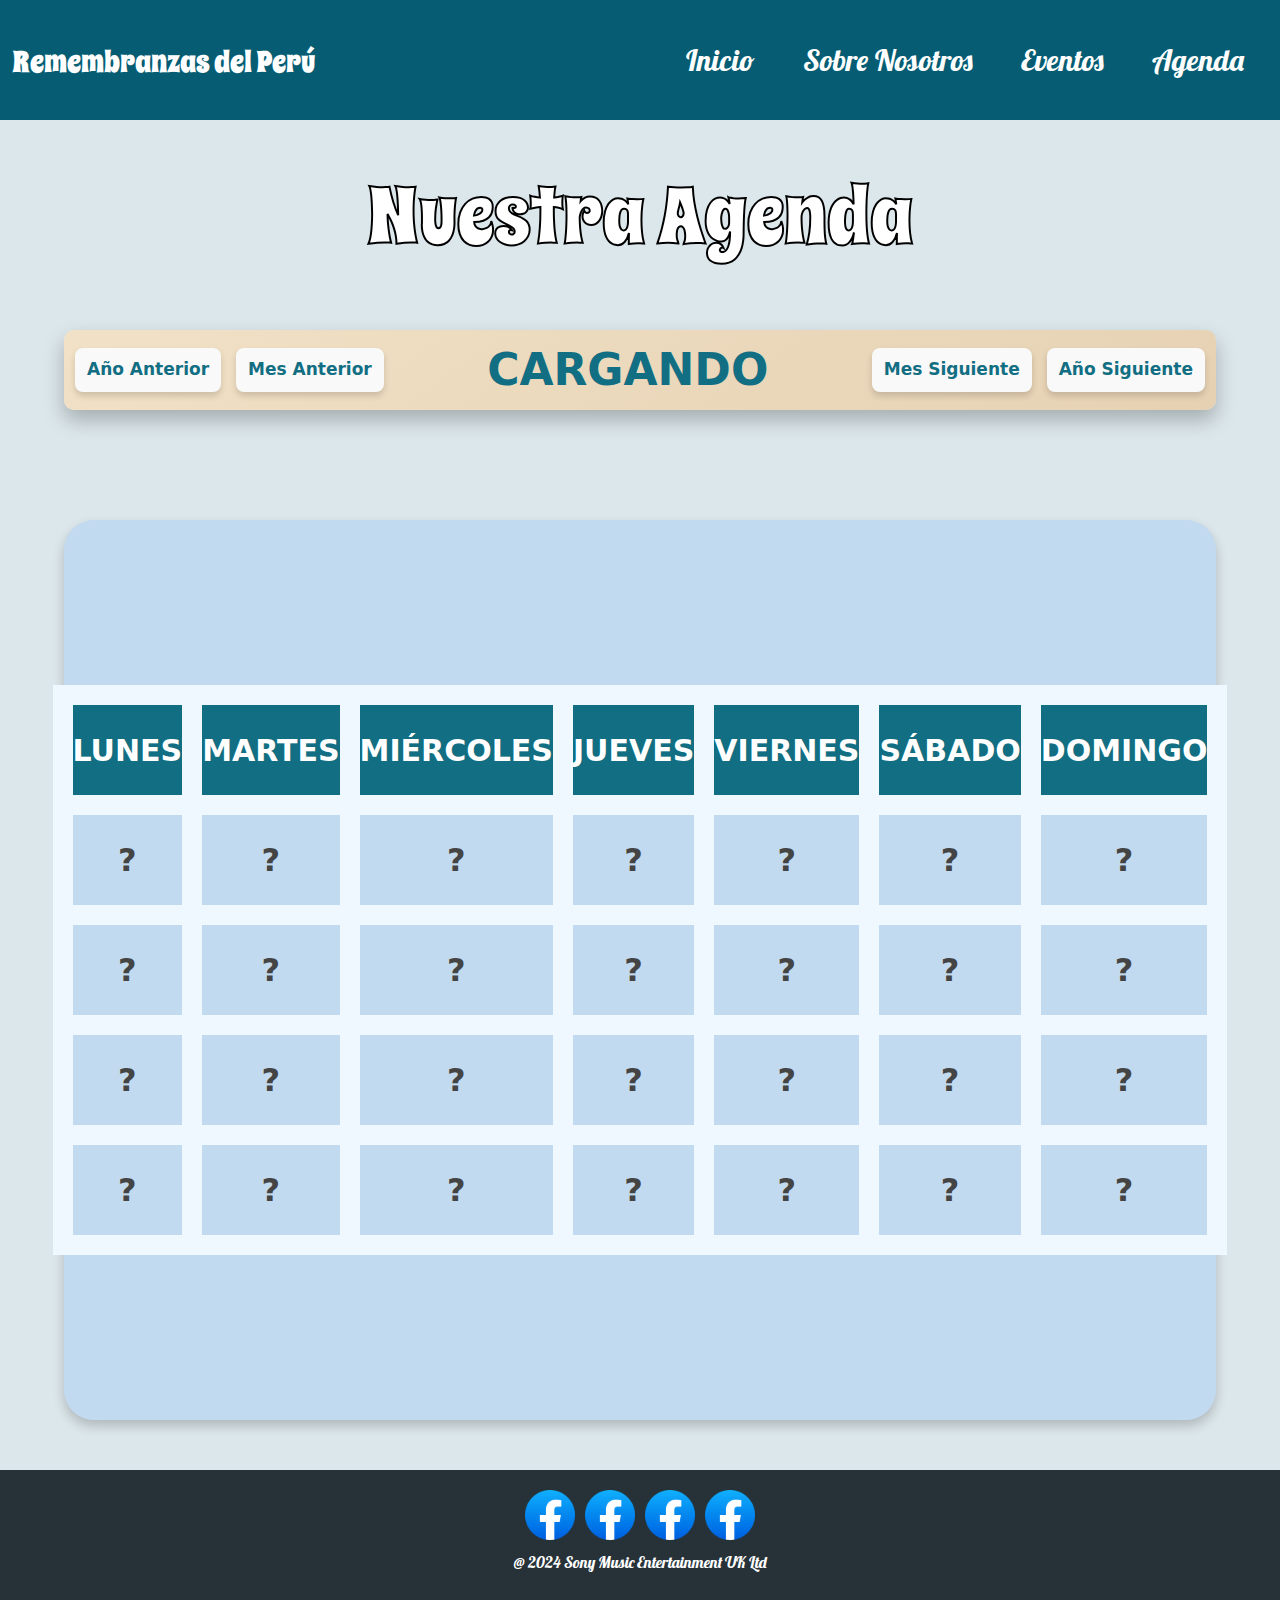
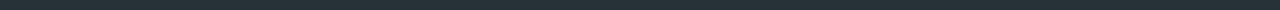
<file: VISTA/agenda.html>
<!DOCTYPE html>
<html lang="en">
<head>
<meta charset="UTF-8">
    <meta name="viewport" content="width=device-width, initial-scale=1.0">
    <link rel="stylesheet" href="CSS/cabeza.css">
    <link rel="stylesheet" href="CSS/agenda.css">
    <link rel="stylesheet" href="CSS/pie.css">
    <link href="https://cdn.jsdelivr.net/npm/bootstrap@5.3.3/dist/css/bootstrap.min.css" rel="stylesheet" integrity="sha384-QWTKZyjpPEjISv5WaRU9OFeRpok6YctnYmDr5pNlyT2bRjXh0JMhjY6hW+ALEwIH" crossorigin="anonymous">
    <script src="https://cdn.jsdelivr.net/npm/bootstrap@5.3.3/dist/js/bootstrap.bundle.min.js" integrity="sha384-YvpcrYf0tY3lHB60NNkmXc5s9fDVZLESaAA55NDzOxhy9GkcIdslK1eN7N6jIeHz" crossorigin="anonymous"></script>
    <link rel="stylesheet" href="https://unpkg.com/swiper/swiper-bundle.min.css">
    <script src="https://unpkg.com/swiper/swiper-bundle.min.js"></script>
    <script src="JS/agenda.js"></script>
    <title>Agenda</title>
</head>
<body>
    
<nav class=cabeza>
        <section class="subcabeza1">
            <section class="cuadro1cabeza1">
                    <nav class="navbar navbar-expand-lg navbar-light bg-cyen">
                    <div class="container-fluid">
                        <!-- Logo -->
                        <a class="txtcuadro1cabeza1" href="../index.html">
                            <p>Remembranzas del Perú</p>
                        </a>

                        <!-- Botón de menú para dispositivos pequeños -->
                        <button class="navbar-toggler" type="button" data-bs-toggle="collapse" data-bs-target="#navbarNav" aria-controls="navbarNav" aria-expanded="false" aria-label="Toggle navigation">
                            <span class="navbar-toggler-icon"></span>
                        </button>

                        <!-- Menú de navegación -->
                        <div class="navbar-collapse collapse" id="navbarNav">
                            <ul class="navbar-nav ms-auto">
                                <li class="nav-item">
                                    <a class="nav-link" href="../index.html">Inicio</a>
                                </li>
                                <li class="nav-item">
                                    <a class="nav-link" href="nosotros.html">Sobre Nosotros</a>
                                </li>
                                <li class="nav-item">
                                    <a class="nav-link" href="eventos.html">Eventos</a>
                                </li>
                                <li class="nav-item">
                                    <a class="nav-link" href="agenda.html">Agenda</a>
                                </li>
                            </ul>
                        </div>
                    </div>
                    </nav>    
            </section>
        </section>
    </nav>


    <main class="cuerpo">
        <section class="sub1cuerpo1">
            <section class="sub1cuadro1cuerpo1"><p>Nuestra Agenda</p></section>
        </section>

        <section class="sub2cuerpo1">
            <section class="sub2cuadro1cuerpo1">
                <div class="contenidosub2cuadro1cuerpo1">
                    <div class="calendar-header">
                        <!-- Botones a la izquierda -->
                        <div class="navigation-left">
                            <button class="nav-btn" onclick="changeYear(-1)">Año Anterior</button>
                            <button class="nav-btn" onclick="changeMonth(-1)">Mes Anterior</button>
                        </div>
                
                        <!-- Fecha centrada -->
                        <div class="month-year">
                            <span id="month-year-span" class="loading">Cargando<span class="dots"></span></span>
                        </div>
                        
                
                        <!-- Botones a la derecha -->
                        <div class="navigation-right">
                            <button class="nav-btn" onclick="changeMonth(1)">Mes Siguiente</button>
                            <button class="nav-btn" onclick="changeYear(1)">Año Siguiente</button>
                        </div>
                    </div>
                </div>
                
            </section>
        </section>

        <section class="sub3cuerpo1">
            <section class="sub3cuadro1cuerpo1">
                <div class="contenidosub3cuadro1cuerpo1">
                    <table class="calendar-table">
                        <!-- Fila de los días de la semana -->
                        <thead>
                            <tr>
                                <th>LUNES</th>
                                <th>MARTES</th>
                                <th>MIÉRCOLES</th>
                                <th>JUEVES</th>
                                <th>VIERNES</th>
                                <th>SÁBADO</th>
                                <th>DOMINGO</th>
                            </tr>
                        </thead>
                        <tbody>
                            <tr>
                                <td class="question">?</td>
                                <td class="question">?</td>
                                <td class="question">?</td>
                                <td class="question">?</td>
                                <td class="question">?</td>
                                <td class="question">?</td>
                                <td class="question">?</td>
                            </tr>
                            <tr>
                                <td class="question">?</td>
                                <td class="question">?</td>
                                <td class="question">?</td>
                                <td class="question">?</td>
                                <td class="question">?</td>
                                <td class="question">?</td>
                                <td class="question">?</td>
                            </tr>
                            <tr>
                                <td class="question">?</td>
                                <td class="question">?</td>
                                <td class="question">?</td>
                                <td class="question">?</td>
                                <td class="question">?</td>
                                <td class="question">?</td>
                                <td class="question">?</td>
                            </tr>
                            <tr>
                                <td class="question">?</td>
                                <td class="question">?</td>
                                <td class="question">?</td>
                                <td class="question">?</td>
                                <td class="question">?</td>
                                <td class="question">?</td>
                                <td class="question">?</td>
                            </tr>
                            
                        </tbody>
                    </table>
                </div>
                
            </section>
        </section>
    </main>



    <footer class="pie">
        <section class="cuadro1pie1">
            <section class="sub1pie1">
            <div class="ajustarpie1">
                <div class="imagenes">
                    <a href="https://www.facebook.com/share/15YQV3yw9r/" target="_blank"><img src="IMG/PIE/img1.jpg" alt=""></a>
                    <a href="https://www.facebook.com/share/15YQV3yw9r/" target="_blank"><img src="IMG/PIE/img1.jpg" alt=""></a>
                    <a href="https://www.facebook.com/share/15YQV3yw9r/" target="_blank"><img src="IMG/PIE/img1.jpg" alt=""></a>
                    <a href="https://www.facebook.com/share/15YQV3yw9r/" target="_blank"><img src="IMG/PIE/img1.jpg" alt=""></a>
                </div>
                <p>@ 2024 Sony Music Entertainment UK Ltd</p>
            </div>
            </section>
        </section>
    </footer>

</body>
</html>
</file>
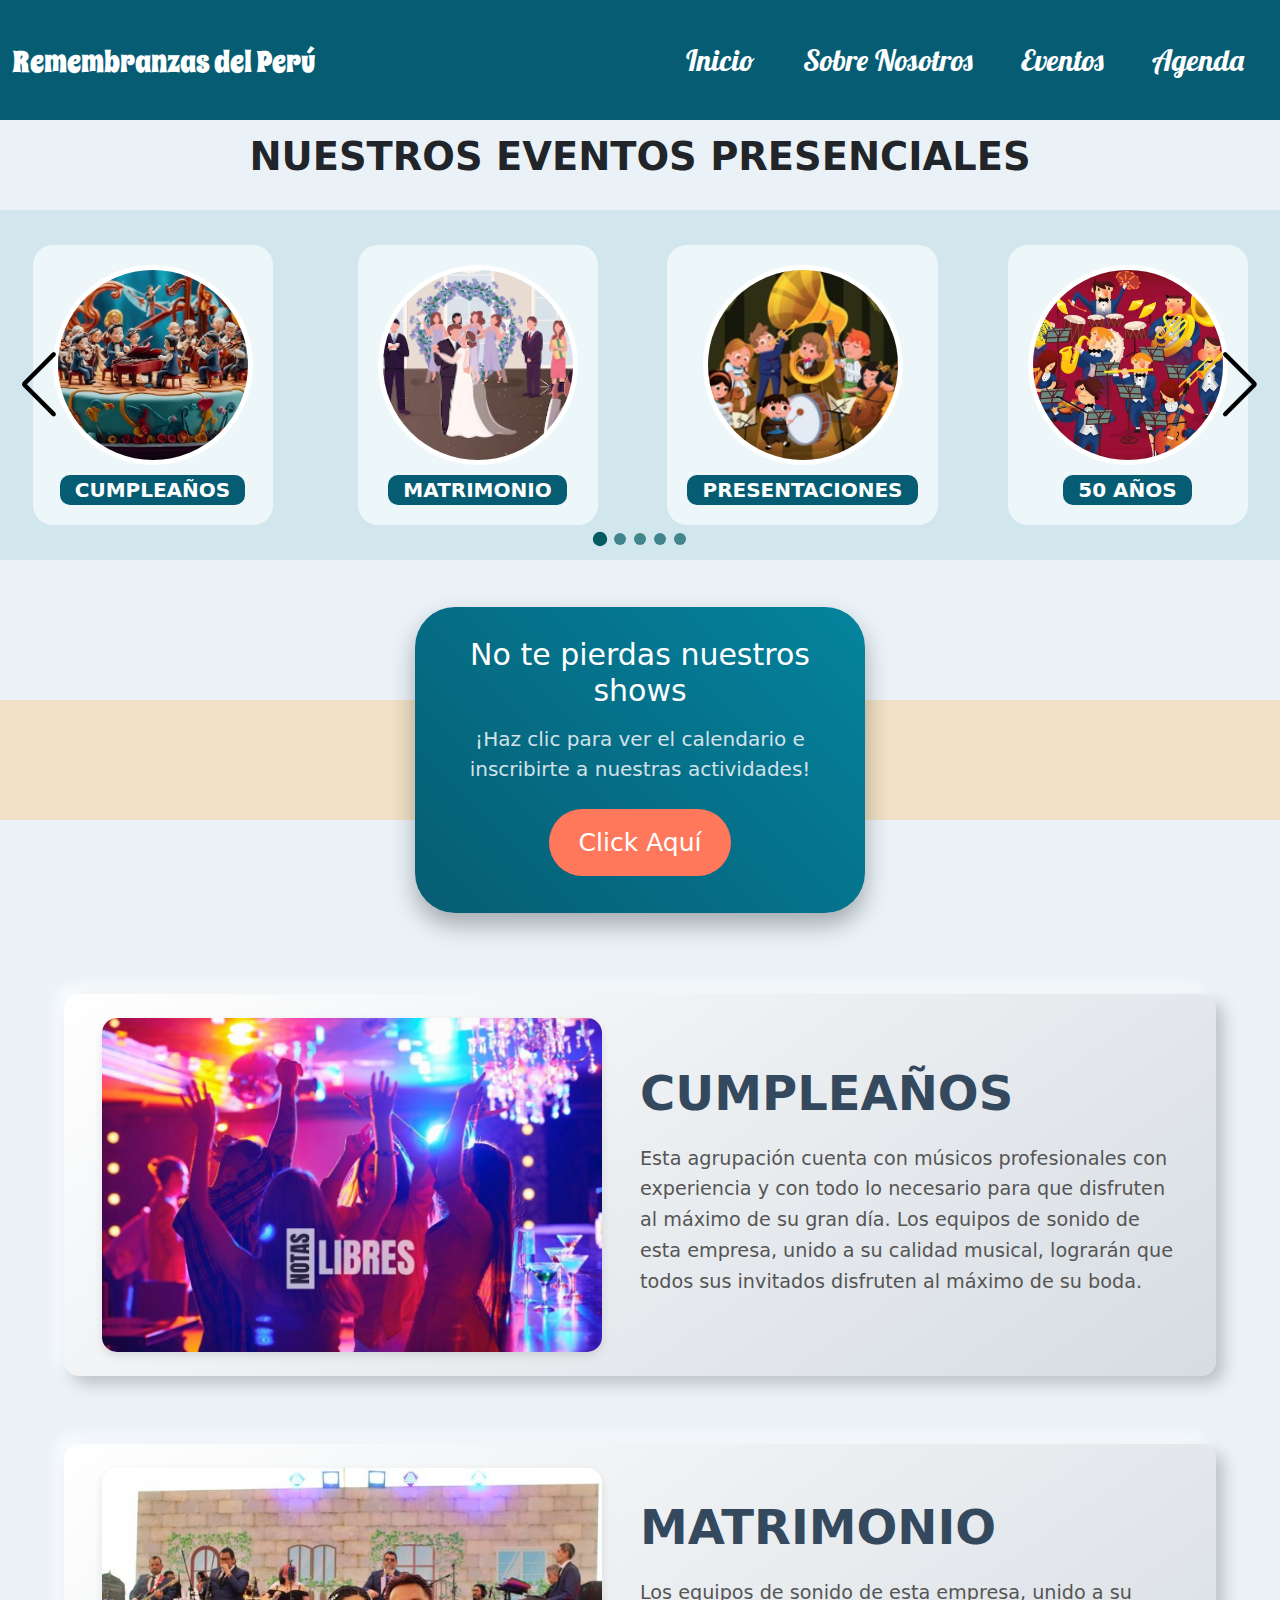
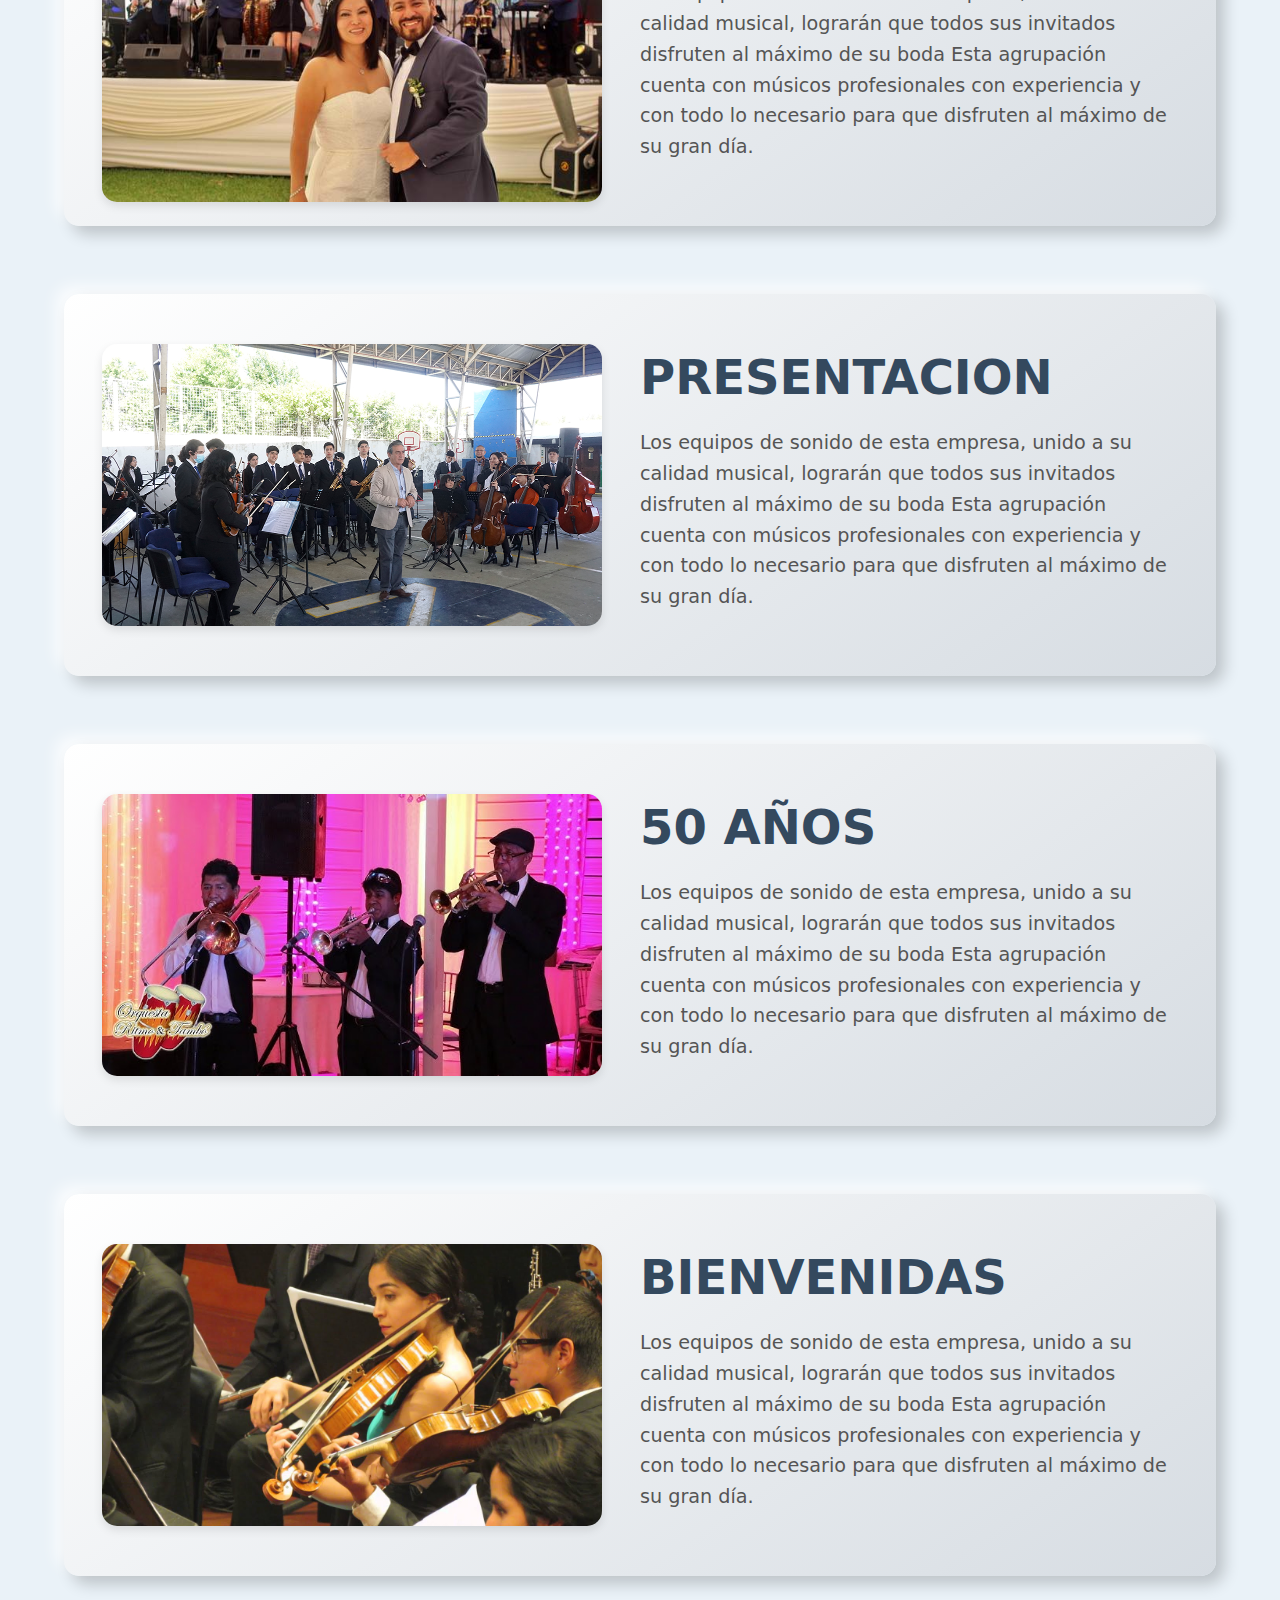
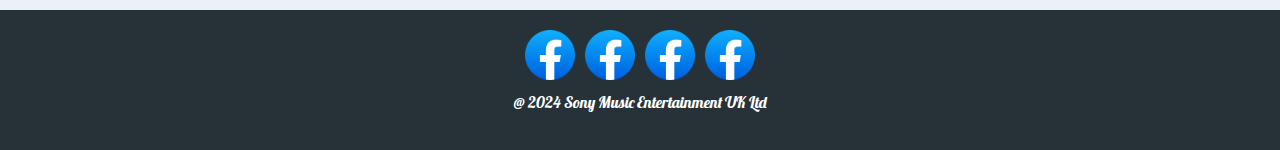
<file: VISTA/eventos.html>
<!DOCTYPE html>
<html lang="en">
<head>
    <meta charset="UTF-8">
    <meta name="viewport" content="width=device-width, initial-scale=1.0">
    <link rel="stylesheet" href="CSS/cabeza.css">
    <link rel="stylesheet" href="CSS/evento.css">
    <link rel="stylesheet" href="CSS/pie.css">
    <link href="https://cdn.jsdelivr.net/npm/bootstrap@5.3.3/dist/css/bootstrap.min.css" rel="stylesheet" integrity="sha384-QWTKZyjpPEjISv5WaRU9OFeRpok6YctnYmDr5pNlyT2bRjXh0JMhjY6hW+ALEwIH" crossorigin="anonymous">
    <script src="https://cdn.jsdelivr.net/npm/bootstrap@5.3.3/dist/js/bootstrap.bundle.min.js" integrity="sha384-YvpcrYf0tY3lHB60NNkmXc5s9fDVZLESaAA55NDzOxhy9GkcIdslK1eN7N6jIeHz" crossorigin="anonymous"></script>
    <link rel="stylesheet" href="https://unpkg.com/swiper/swiper-bundle.min.css">
    <script src="https://unpkg.com/swiper/swiper-bundle.min.js"></script>
    <script src="JS/evento.js"></script>

    <title>Eventos</title>
</head>
<body>
    
    <nav class=cabeza>
        <section class="subcabeza1">
            <section class="cuadro1cabeza1">

                    <nav class="navbar navbar-expand-lg navbar-light bg-cyen">
                    <div class="container-fluid">
                        <!-- Logo -->
                        <a class="txtcuadro1cabeza1" href="../index.html">
                            <p>Remembranzas del Perú</p>
                        </a>

                        <!-- Botón de menú para dispositivos pequeños -->
                        <button class="navbar-toggler" type="button" data-bs-toggle="collapse" data-bs-target="#navbarNav" aria-controls="navbarNav" aria-expanded="false" aria-label="Toggle navigation">
                            <span class="navbar-toggler-icon"></span>
                        </button>

                        <!-- Menú de navegación -->
                        <div class="navbar-collapse collapse" id="navbarNav">
                            <ul class="navbar-nav ms-auto">
                            <li class="nav-item">
                                    <a class="nav-link" href="../index.html">Inicio</a>
                                </li>
                                <li class="nav-item">
                                    <a class="nav-link" href="nosotros.html">Sobre Nosotros</a>
                                </li>
                                <li class="nav-item">
                                    <a class="nav-link" href="eventos.html">Eventos</a>
                                </li>
                                <li class="nav-item">
                                    <a class="nav-link" href="agenda.html">Agenda</a>
                                </li>
                            </ul>
                        </div>
                    </div>
                    </nav>
            </section>
        </section>
    </nav>


    <main class="cuerpo">

            <section class="sub1cuerpo0">
                <section class="cuadro1cuerpo0">
                    <p>NUESTROS EVENTOS PRESENCIALES    </p>
                </section>
            </section>

            <section class="sub1cuerpo1">
                <section class="cuadro1cuerpo1">
                    <section class="testimonial-container">
                        <div class="swiper-container">
                            <div class="swiper-wrapper"> 
                                <div class="swiper-slide">
                                    <div class="card-item">
                                        <img src="IMG/EVENTO/img1.jpg" alt="Paolo Campos" class="card-image">
                                        <p class="badge developer">CUMPLEAÑOS</p>
                                    </div>
                                </div>
                                
                                <div class="swiper-slide">
                                    <div class="card-item">
                                        <img src="IMG/EVENTO/img2.jpg" alt="Miguel Hernandez" class="card-image">
                                        <p class="badge designer">MATRIMONIO</p>
                                    </div>
                                </div>
                                
                                <div class="swiper-slide">
                                    <div class="card-item">
                                        <img src="IMG/EVENTO/img3.jpg" alt="Rudit Veracruz" class="card-image">
                                        <p class="badge editor">PRESENTACIONES</p>
                                    </div>
                                </div>
                               
                                <div class="swiper-slide">
                                    <div class="card-item">
                                        <img src="IMG/EVENTO/img4.jpg" alt="Miguel Hernandez" class="card-image">
                                        <p class="badge designer">50 AÑOS</p>
                                    </div>
                                </div>
                               
                                <div class="swiper-slide">
                                    <div class="card-item">
                                        <img src="IMG/EVENTO/img5.jpg" alt="Miguel Hernandez" class="card-image">
                                        <p class="badge designer">BIENVENIDAS</p>
                                    </div>
                                </div>
                            </div>
                            
                            <div class="swiper-pagination"></div>
                            <div class="swiper-button-prev"></div>
                            <div class="swiper-button-next"></div>
                        </div>
                    </section>
                </section>
            </section>

            <section class="sub1cuerpo2">
                <section class="cuadro1cuerpo2">
                    <div class="anuncio">
                      <h2 class="titulo">No te pierdas nuestros shows</h2>
                      <p class="mensaje">¡Haz clic para ver el calendario e inscribirte a nuestras actividades!</p>
                      <a href="agenda.html" class="boton">Click Aquí</a>
                    </div>
                  </section>
                  
                  
            </section>

            <section class="sub1cuerpo3">
                <section class="cuadro1cuerpo3">
                    <div class="imagen-contenedor">
                        <img id="imagen" src="IMG/EVENTO/img7.jpg" alt="Cumpleaños">
                    </div>
                    <div class="texto-derecha">
                        <p class="titulo" id="titulo">Cumpleaños</p>
                        <p class="descripcion" id="descripcion">
                            Esta agrupación cuenta con músicos profesionales con experiencia y con todo lo necesario para que 
                            disfruten al máximo de su gran día. Los equipos de sonido de esta empresa, unido a su calidad musical, 
                            lograrán que todos sus invitados disfruten al máximo de su boda.
                        </p>
                    </div>
                </section>
            </section>

            <section class="sub2cuerpo3">
                <section class="cuadro1cuerpo3">
                    <div class="imagen-contenedor">
                        <img id="imagen" src="IMG/EVENTO/img6.jpg" alt="Matrimonio">
                    </div>
                    <div class="texto-derecha">
                        <p class="titulo" id="titulo">Matrimonio</p>
                        <p class="descripcion" id="descripcion">
                            Los equipos de sonido de esta empresa, unido a su calidad musical, 
                            lograrán que todos sus invitados disfruten al máximo de su boda
                            Esta agrupación cuenta con músicos profesionales con experiencia y con todo lo necesario para que 
                            disfruten al máximo de su gran día.
                        </p>
                    </div>
                </section>
            </section>

            <section class="sub3cuerpo3">
                <section class="cuadro1cuerpo3">
                    <div class="imagen-contenedor">
                        <img id="imagen" src="IMG/EVENTO/img8.jpg" alt="presentaciones">
                    </div>
                    <div class="texto-derecha">
                        <p class="titulo" id="titulo">PRESENTACION</p>
                        <p class="descripcion" id="descripcion">
                            Los equipos de sonido de esta empresa, unido a su calidad musical, 
                            lograrán que todos sus invitados disfruten al máximo de su boda
                            Esta agrupación cuenta con músicos profesionales con experiencia y con todo lo necesario para que 
                            disfruten al máximo de su gran día.
                        </p>
                    </div>
                </section>
            </section>

            <section class="sub4cuerpo3">
                <section class="cuadro1cuerpo3">
                    <div class="imagen-contenedor">
                        <img id="imagen" src="IMG/EVENTO/img9.jpg" alt="50 años">
                    </div>
                    <div class="texto-derecha">
                        <p class="titulo" id="titulo">50 años</p>
                        <p class="descripcion" id="descripcion">
                            Los equipos de sonido de esta empresa, unido a su calidad musical, 
                            lograrán que todos sus invitados disfruten al máximo de su boda
                            Esta agrupación cuenta con músicos profesionales con experiencia y con todo lo necesario para que 
                            disfruten al máximo de su gran día.
                        </p>
                    </div>
                </section>
            </section>

            <section class="sub5cuerpo3">
                <section class="cuadro1cuerpo3">
                    <div class="imagen-contenedor">
                        <img id="imagen" src="IMG/EVENTO/img10.jpg" alt="bienvenidas">
                    </div>
                    <div class="texto-derecha">
                        <p class="titulo" id="titulo">bienvenidas</p>
                        <p class="descripcion" id="descripcion">
                            Los equipos de sonido de esta empresa, unido a su calidad musical, 
                            lograrán que todos sus invitados disfruten al máximo de su boda
                            Esta agrupación cuenta con músicos profesionales con experiencia y con todo lo necesario para que 
                            disfruten al máximo de su gran día.
                        </p>
                    </div>
                </section>
            </section>
             

    </main>



    <footer class="pie">
        <section class="cuadro1pie1">
            <section class="sub1pie1">
            <div class="ajustarpie1">
                <div class="imagenes">
                    <a href="https://www.facebook.com/share/15YQV3yw9r/" target="_blank"><img src="IMG/PIE/img1.jpg" alt=""></a>
                    <a href="https://www.facebook.com/share/15YQV3yw9r/" target="_blank"><img src="IMG/PIE/img1.jpg" alt=""></a>
                    <a href="https://www.facebook.com/share/15YQV3yw9r/" target="_blank"><img src="IMG/PIE/img1.jpg" alt=""></a>
                    <a href="https://www.facebook.com/share/15YQV3yw9r/" target="_blank"><img src="IMG/PIE/img1.jpg" alt=""></a>
                </div>
                <p>@ 2024 Sony Music Entertainment UK Ltd</p>
            </div>
            </section>
        </section>
    </footer>




</body>
</html>
</file>
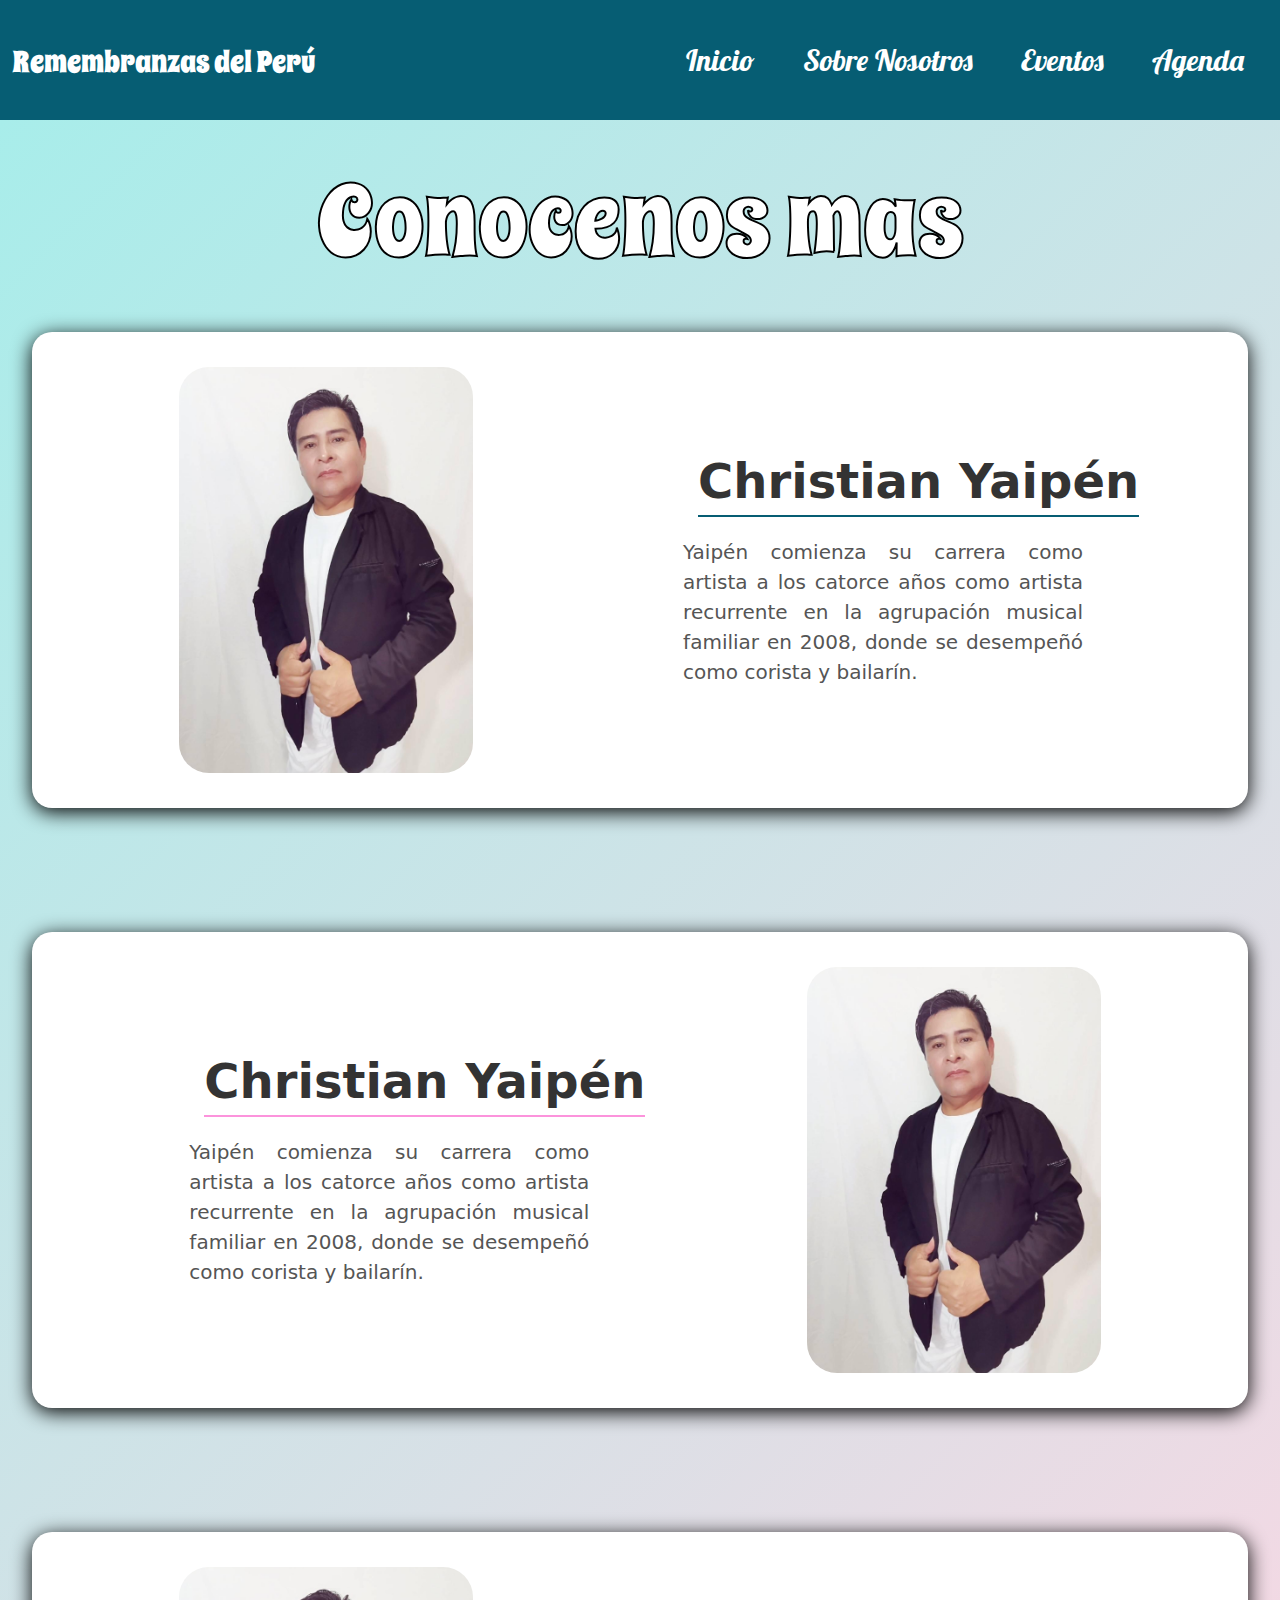
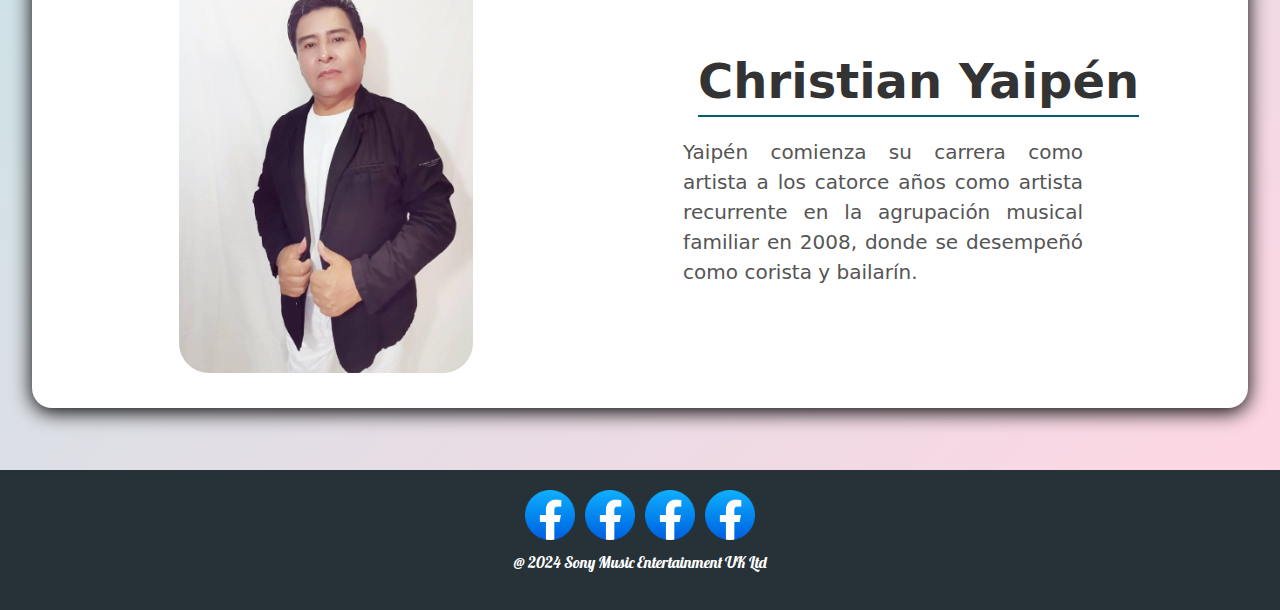
<file: VISTA/nosotros.html>
<!DOCTYPE html>
<html lang="en">
<head>
<meta charset="UTF-8">
    <meta name="viewport" content="width=device-width, initial-scale=1.0">
    <link rel="stylesheet" href="CSS/cabeza.css">
    <link rel="stylesheet" href="CSS/nosotros.css">
    <link rel="stylesheet" href="CSS/pie.css">
    <link href="https://cdn.jsdelivr.net/npm/bootstrap@5.3.3/dist/css/bootstrap.min.css" rel="stylesheet" integrity="sha384-QWTKZyjpPEjISv5WaRU9OFeRpok6YctnYmDr5pNlyT2bRjXh0JMhjY6hW+ALEwIH" crossorigin="anonymous">
    <script src="https://cdn.jsdelivr.net/npm/bootstrap@5.3.3/dist/js/bootstrap.bundle.min.js" integrity="sha384-YvpcrYf0tY3lHB60NNkmXc5s9fDVZLESaAA55NDzOxhy9GkcIdslK1eN7N6jIeHz" crossorigin="anonymous"></script>
    <link rel="stylesheet" href="https://unpkg.com/swiper/swiper-bundle.min.css">
    <script src="https://unpkg.com/swiper/swiper-bundle.min.js"></script>
    <title>Sobre Nosotros</title>
</head>
<body>
    
<nav class=cabeza>
        <section class="subcabeza1">
            <section class="cuadro1cabeza1">
                    <nav class="navbar navbar-expand-lg navbar-light bg-cyen">
                    <div class="container-fluid">
                        <!-- Logo -->
                        <a class="txtcuadro1cabeza1" href="../index.html">
                            <p>Remembranzas del Perú</p>
                        </a>

                        <!-- Botón de menú para dispositivos pequeños -->
                        <button class="navbar-toggler" type="button" data-bs-toggle="collapse" data-bs-target="#navbarNav" aria-controls="navbarNav" aria-expanded="false" aria-label="Toggle navigation">
                            <span class="navbar-toggler-icon"></span>
                        </button>

                        <!-- Menú de navegación -->
                        <div class="navbar-collapse collapse" id="navbarNav">
                            <ul class="navbar-nav ms-auto">
                                <li class="nav-item">
                                    <a class="nav-link" href="../index.html">Inicio</a>
                                </li>
                                <li class="nav-item">
                                    <a class="nav-link" href="nosotros.html">Sobre Nosotros</a>
                                </li>
                                <li class="nav-item">
                                    <a class="nav-link" href="eventos.html">Eventos</a>
                                </li>
                                <li class="nav-item">
                                    <a class="nav-link" href="agenda.html">Agenda</a>
                                </li>
                            </ul>
                        </div>
                    </div>
                    </nav>    
            </section>
        </section>
    </nav>


    <main class="cuerpo">
        <section class="sub1cuerpo1">
            <section class="cuadro1sub1cuerpo1">
                <p>Conocenos mas</p>
            </section>
        </section>


        <section class="sub2cuerpo1">
            <section class="cuadro1sub2cuerpo1">
                <div class="imagen">
                    <img src="IMG/NOSOTROS/img1.jpg" alt="Descripción de la imagen">
                </div>
                <div class="contenido">
                    <h1 class="ttlo1">Christian Yaipén</h1>
                    <p class="ppfo1">Yaipén comienza su carrera como artista a los catorce años como artista
                        recurrente en la agrupación musical familiar en 2008, donde se desempeñó
                        como corista y bailarín.</p>
                </div>
            </section>
        </section>


        <section class="sub2cuerpo1">
            <section class="cuadro1sub2cuerpo1">
                <div class="contenido">
                    <h1 class="ttlo2">Christian Yaipén</h1>
                    <p class="ppfo2">Yaipén comienza su carrera como artista a los catorce años como artista
                        recurrente en la agrupación musical familiar en 2008, donde se desempeñó
                        como corista y bailarín.</p>
                </div>
                <div class="imagen">
                    <img src="IMG/NOSOTROS/img1.jpg" alt="Descripción de la imagen">
                </div>
            </section>
        </section>

        <section class="sub2cuerpo1">
            <section class="cuadro1sub2cuerpo1">
                <div class="imagen">
                    <img src="IMG/NOSOTROS/img1.jpg" alt="Descripción de la imagen">
                </div>
                <div class="contenido">
                    <h1 class="ttlo1">Christian Yaipén</h1>
                    <p class="ppfo1">Yaipén comienza su carrera como artista a los catorce años como artista
                        recurrente en la agrupación musical familiar en 2008, donde se desempeñó
                        como corista y bailarín.</p>
                </div>
            </section>
        </section>


        
    </main>



    <footer class="pie">
        <section class="cuadro1pie1">
            <section class="sub1pie1">
            <div class="ajustarpie1">
                <div class="imagenes">
                    <a href="https://www.facebook.com/share/15YQV3yw9r/" target="_blank"><img src="IMG/PIE/img1.jpg" alt=""></a>
                    <a href="https://www.facebook.com/share/15YQV3yw9r/" target="_blank"><img src="IMG/PIE/img1.jpg" alt=""></a>
                    <a href="https://www.facebook.com/share/15YQV3yw9r/" target="_blank"><img src="IMG/PIE/img1.jpg" alt=""></a>
                    <a href="https://www.facebook.com/share/15YQV3yw9r/" target="_blank"><img src="IMG/PIE/img1.jpg" alt=""></a>
                </div>
                <p>@ 2024 Sony Music Entertainment UK Ltd</p>
            </div>
            </section>
        </section>
    </footer>









</body>
</html>
</file>
<file: VISTA/CSS/cabeza.css>
@import url('https://fonts.googleapis.com/css2?family=Archivo+Black&family=Lobster&family=Spicy+Rice&display=swap');
@import url('https://fonts.googleapis.com/css2?family=Archivo:ital,wght@0,100..900;1,100..900&family=Danfo&family=Jost:ital,wght@0,100..900;1,100..900&family=Nanum+Myeongjo&family=Noto+Sans:ital,wght@0,100..900;1,100..900&family=Noto+Serif:ital,wght@0,100..900;1,100..900&family=Playwrite+GB+S:ital,wght@0,100..400;1,100..400&family=Satisfy&family=Sour+Gummy:ital,wght@0,100..900;1,100..900&display=swap');
*{
    padding: 0;
    margin: 0;
}

.cabeza{
    width: 100%;
    height: auto;
}
.subcabeza1{
    width: 100%;
    height: 110px;
    background: white;
    display: flex;
    justify-content: center;
}
.cuadro1cabeza1 {
    width: 1920px;
    height: 100%;
    background: black;
    display: flex;
    justify-content: center;
    align-items: center;
}

/* Estilo general de la barra de navegación */
.navbar {
    width: 100%;
    height: 100%;

}

.nav-item {
    border-radius: 20px;
    border: white;
}
.bg-cyen{
    background: #065d73!important;

}
.txtcuadro1cabeza1{
    font-size: 50px;
    text-decoration: none;
    font-family: "Spicy Rice", serif;
    font-weight: 400;
    font-style: normal;
    color: white;
    
}

.navbar-nav {
    text-align: center; 
}

.navbar-nav .nav-item {
    margin: 0 15px; 
}
.navbar-toggler-icon{
    background: transparent;
}
.navbar-nav .nav-link {
    border-radius: 20px;
    font-size: 48px;
    color: white;
    transition: color 0.3s ease;
    font-family: "Lobster", serif;
    font-weight: 400;
    font-style: normal;
    white-space: nowrap;
}

.navbar-nav .nav-link:hover {
    transition: 0.6s;
    color: gray;
    text-decoration: none;
    border-radius: 20px;
}

/* Estilo para el logo */
.navbar-brand img {
    padding: 0;
    margin: 0;
    width: 250px;
}




/* Mantener todo centrado en dispositivos pequeños */
@media (max-width:  670px) {

/* Barra de navegación en la parte superior, sin superponer el contenido */
    .navbar {
        position: fixed; 
        top: 0;
        left: 0;
        width: 100%;
        z-index: 1000; 
        background-color: red; 
    }

/* Estilo de los elementos del menú en la barra */
    .navbar-nav {
        border-radius: 20px;
        width: 100%;           
        background: #065d73!important;     
        padding: 0;           
        margin: 0;           
    }
    
/* Ajuste de la altura de la barra de navegación en dispositivos móviles */
    .subcabeza1 {
        height: 80px;
    }
    .txtcuadro1cabeza1{
        transform: translateY(10px);
        font-size: 20px;
    }   
    .navbar-nav .nav-item .nav-link {
        height: 35px; 
        width: 100%;  
        display: inline-block;
        line-height: 20px; 
        margin: 5px;
        border-radius: 20px;
        font-size: 18px;
        color: white;
        transition: color 0.3s ease;
        font-family: "Lobster", serif;
        font-weight: 400;
        font-style: normal;
        white-space: nowrap;
    }
    .navbar-nav .nav-item .nav-link:hover {
        border: 2px solid cadetblue;
        transition: 1s;
        color: gray;
    }
    
}
@media (max-width: 991px) and (min-width: 671px) {
    .navbar {
        position: fixed; 
        top: 0;
        left: 0;
        width: 100%;
        z-index: 1000; 
        background-color: red; 
    }
    .navbar-nav {
        border-radius: 20px;
        width: 100%;           
        background: #065d73!important;     
        padding: 0;           
        margin: 0;           
    }
    .bg-cyen{
        background: #065d73!important;
    
    }
    
/* Ajuste de la altura de la barra de navegación en dispositivos móviles */
    .subcabeza1 {
        height: 120px;
    }
    .txtcuadro1cabeza1{
        transform: translateY(10px);
        font-size: 50px;
    } 
    .navbar-nav .nav-item .nav-link {
        font-size: 30px;
    }

}

@media (max-width: 1461px) and (min-width: 992px) {
    /* Ajuste de la altura de la barra de navegación en dispositivos móviles */
    .subcabeza1 {
        height: 120px;
    }
    .txtcuadro1cabeza1{
        transform: translateY(10px);
        font-size: 30px;
    } 
    .navbar-nav .nav-item .nav-link {
        margin: 1px;
        border-radius: 20px;
        font-size: 30px;
        color: white;
        transition: color 0.3s ease;
        font-family: "Lobster", serif;
        font-weight: 400;
        font-style: normal;
        white-space: nowrap;
    }
}
</file>
<file: VISTA/CSS/agenda.css>
.cuerpo{
    padding: 0;
    margin: 0;
    height: auto;
}
/*cuadro del titulo*/
.sub1cuerpo1{
    width: 100%;
    height: 150px;
    background: white;
    display: flex;
    align-items: center;
    justify-content: center;
}
.sub1cuadro1cuerpo1{
    width: 1920px;
    height: 100%;
    background: #dce7eb  ;
    display: flex;
    align-items: center;
    justify-content: center;
}
/*titulo*/
.sub1cuadro1cuerpo1 p{
    transform: translateY(20px);
    font-size: 100px;
    font-weight: bold;
    font-family: "Spicy Rice", serif;
    font-weight: 400;
    font-style: normal;
  color: white ;
  -webkit-text-stroke: 2px black; /* Borde negro de 2px alrededor del texto */
}

/*cuadro del mes y año (calendario)*/
.sub2cuerpo1{
    width: 100%;
    height: 200px;
    background: white;
    display: flex;
    align-items: center;
    justify-content: center;
}
.sub2cuadro1cuerpo1{
    width: 1920px;
    height: 100%;
    background: #dce7eb;
    display: flex;
    align-items: center;
    justify-content: center;
}

/* Contenedor interno */
.contenidosub2cuadro1cuerpo1 {
    width: 80%;
    height: 70%;
    background: linear-gradient(145deg, #f1e1c6, #e6d1b3);
    display: flex;
    flex-direction: column;
    justify-content: center;
    align-items: center;
    padding: 20px;
    box-shadow: 0 10px 20px rgba(0, 0, 0, 0.25);
    border-radius: 20px;
}

/* Encabezado del calendario */
.calendar-header {
    display: flex;
    justify-content: space-between;
    align-items: center;
    width: 100%;
    padding: 10px;
}

/* Botones de navegación */
.navigation-left, .navigation-right {
    display: flex;
    gap: 15px; /* Separación entre botones */
}

.nav-btn {
    background: #f9f9f9;
    border: none;
    border-radius: 8px;
    padding: 12px 20px;
    color: #126e82;
    font-size: 18px;
    font-weight: bold;
    cursor: pointer;
    transition: all 0.3s ease-in-out;
    box-shadow: 0 4px 6px rgba(0, 0, 0, 0.15);
}

.nav-btn:hover {
    background: #126e82;
    color: white;
    transform: scale(1.1);
    box-shadow: 0 6px 10px rgba(0, 0, 0, 0.25);
}

.nav-btn:active {
    transform: scale(0.95);
    box-shadow: 0 2px 4px rgba(0, 0, 0, 0.2);
}

/* Fecha centrada */
.month-year {
    flex-grow: 1; /* Ocupa el espacio necesario para centrar */
    text-align: center;
}
/* Estilo básico del texto */
.loading {
    font-size: 24px;
    font-weight: bold;
    color: #555;
    display: inline-flex;
    align-items: center;
}

/* Animación para los puntos */
.dots::after {
    content: " ";
    display: inline-block;
    animation: dotsAnimation 1.5s infinite;
}


#month-year-span {
    font-size: 62px; /* Tamaño medio grande */
    font-weight: bold;
    color: #126e82;
    text-transform: uppercase;
}
/*cuadro de los dias (calendario)*/
.sub3cuerpo1{
    width: 100%;
    height: 1000px;
    background: white;
    display: flex;
    align-items: center;
    justify-content: center;
}
.sub3cuadro1cuerpo1{
    width: 1920px;
    height: 100%;
    background: #dce7eb ;
    display: flex;
    align-items: center;
    justify-content: center;
}
/*contenido*/
.contenidosub3cuadro1cuerpo1 {
    width: 90%;
    height: 90%;
    background: #c2daef;
    display: flex;
    justify-content: center;
    align-items: center;
    padding: 10px;
    border-radius: 30px;
    box-shadow: 0 6px 12px rgba(0, 0, 0, 0.2);
}

.calendar-table {
    width: 100%;
    border-collapse: collapse;
}

.calendar-table th,
.calendar-table td {
    border: 20px solid #f0f8ff;
    text-align: center;
    width: 14.28%;
    height: 110px;
}


.calendar-table th {
    background-color: #126e82;
    font-weight: bold;
    color: white;
    font-size: 30px;
    
}
/*animacion (?)*/
.question {
    font-size: 32px;
    font-weight: bold;
    text-align: center;
    padding: 10px;
    color: #444;
    animation: jumpAnimation 1s infinite; /* Llamar a la animación */
}

/*CELULAR*/
@media (max-width: 671px) {
    .sub1cuerpo1{
        height: 80px;
    }

/*titulo*/
    .sub1cuadro1cuerpo1 p{
        transform: translateY(20px);
        font-size: 40px;
    }
    
/*cuadro del mes y año (calendario)*/
    .sub2cuerpo1{
        height: 100px;
    }

/* Contenedor interno */
    .contenidosub2cuadro1cuerpo1 {
        width: 90%;
        height: 40%;
        padding: 1px;
        border-radius: 10px;
    }
    
    .nav-btn {
        
        padding: 6px 2px;
        font-size: 6px;
    }
    
    .nav-btn:hover {
        transform: scale(1.2);
    }

    
    #month-year-span {
        font-size: 12px;
        
    }
    
/*cuadro de los dias (calendario)*/
    .sub3cuerpo1{
        height: 400px;
    }

/*contenido*/
    .contenidosub3cuadro1cuerpo1 {
        padding: 5px;
        border-radius: 15px;
    }
    
    .calendar-table {
        width: 95%;
    }
    
    .calendar-table th,
    .calendar-table td {
        border: 4px solid #f0f8ff;
        height: 45px;
    }
    
    
    .calendar-table th {
        font-size: 7px;
        
    }
    /*animacion (?)*/
    .question {
        font-size: 22px;
    }
}

/*TABLET*/
@media (max-width: 1261px) and (min-width: 671px) {
    .sub1cuerpo1{
        height: 80px;
    }

/*titulo*/
    .sub1cuadro1cuerpo1 p{
        transform: translateY(30px);
        font-size: 60px;
    }
    
/*cuadro del mes y año (calendario)*/
    .sub2cuerpo1{
        height: 250px;
    }

/* Contenedor interno */
    .contenidosub2cuadro1cuerpo1 {
        width: 90%;
        height: 40%;
        padding: 1px;
        border-radius: 10px;
    }
    
    .nav-btn {
        padding: 9px 12px;
        font-size: 12px;
    }
    
    .nav-btn:hover {
        transform: scale(1.1);
    }

    
    #month-year-span {
        font-size: 24px;
    }
/*cuadro de los dias (calendario)*/
    .sub3cuerpo1{
        height: 800px;
    }

/*contenido*/
    .contenidosub3cuadro1cuerpo1 {
        padding: 5px;
        border-radius: 15px;
    }
    
    .calendar-table {
        width: 95%;
    }
    
    .calendar-table th,
    .calendar-table td {
        border: 7px solid #f0f8ff;
        height: 95px;
    }
    
    
    .calendar-table th {
        font-size: 14px;
        
    }
    /*animacion (?)*/
    .question {
        font-size: 27px;
    }
}

@media (max-width: 1461px) and (min-width: 1261px) {
    /*titulo*/
    .sub1cuadro1cuerpo1 p{
        transform: translateY(30px);
        font-size: 80px;
    }
    

/* Contenedor interno */
    .contenidosub2cuadro1cuerpo1 {
        width: 90%;
        height: 40%;
        padding: 1px;
        border-radius: 10px;
    }
    
    .nav-btn {
        padding: 9px 12px;
        font-size: 17px;
    }
    
    .nav-btn:hover {
        transform: scale(1.1);
    }

    
    #month-year-span {
        font-size: 44px;
    }
}







/*animacion del cargando...*/
@keyframes dotsAnimation {
    0% { content: ""; }
    33% { content: "."; }
    66% { content: ".."; }
    100% { content: "..."; }
}


/* Animación de salto para el signo de interrogación */
@keyframes jumpAnimation {
    0% {
        transform: translateY(0); /* Empieza en su posición normal */
    }
    25% {
        transform: translateY(-10px); /* Subir ligeramente */
    }
    50% {
        transform: translateY(0); /* Volver a la posición original */
    }
    75% {
        transform: translateY(-5px); /* Subir un poco menos */
    }
    100% {
        transform: translateY(0); /* Termina en la posición original */
    }
}
</file>
<file: VISTA/CSS/pie.css>
@import url('https://fonts.googleapis.com/css2?family=Archivo:ital,wght@0,100..900;1,100..900&family=Danfo&family=Jost:ital,wght@0,100..900;1,100..900&family=Lobster&family=Nanum+Myeongjo&family=Noto+Sans:ital,wght@0,100..900;1,100..900&family=Noto+Serif:ital,wght@0,100..900;1,100..900&family=Playwrite+GB+S:ital,wght@0,100..400;1,100..400&family=Rubik+Wet+Paint&family=Satisfy&family=Sour+Gummy:ital,wght@0,100..900;1,100..900&display=swap');
.pie{
    width: 100%;
    height: auto;
    padding: 0;
    margin: 0;
}
.cuadro1pie1{
    width: 100%;
    height: 140px;
    background: white;
    display: flex;
    justify-content: center;
}
.sub1pie1{
    width: 100%;
    max-width: 1920px;
    height: 100%;
    background: #263238;
    display: flex;
    justify-content: center;
    align-items: center;
}

.ajustarpie1 {
    display: flex;
    flex-direction: column;
    text-align: center;
}

.imagenes {
    display: flex;
    justify-content: center;
    gap: 10px; 
}

.imagenes img {
    width: 50px;
    height: auto;
}

.ajustarpie1 p {
    margin-top: 10px;
    font-family: "Lobster", serif;
    font-weight: 400;
    font-style: normal;
    color: white;
}
</file>
<file: VISTA/CSS/evento.css>
@import url('https://fonts.googleapis.com/css2?family=Lobster&display=swap');
@import url('https://fonts.googleapis.com/css2?family=Lobster&family=Spicy+Rice&display=swap');
.cuerpo{
    width: 100%;
    height: auto;
    padding: 0;
    margin: 0;
}
/*titulo*/
.sub1cuerpo0 {
    width: 100%;
    height: 150px;
    background: white;
    display: flex;
    justify-content: center;
    align-items: center;
}

.cuadro1cuerpo0 {
    width: 100%;
    max-width: 1920px;
    height: 100%;
    background: #eaf2f8  ;
    display: flex;
    justify-content: center;
    align-items: center;
}
.cuadro1cuerpo0 p{
    font-size: 4em;
    font-weight: bold;
}

/* Eventos */
.sub1cuerpo1 {
    width: 100%;
    height: 350px;
    background: #f4f4f4;
    display: flex;
    justify-content: center;
    align-items: center;
}

.cuadro1cuerpo1 {
    width: 100%;
    max-width: 1920px;
    height: 100%;
    background: #d1e7ed;
    position: relative;
}

.cuadro1cuerpo1 .testimonial-container {
    width: 100%;
    height: 100%;
    overflow: hidden;
    position: relative;
}

.cuadro1cuerpo1 .swiper-container {
    width: 100%;
    height: 100%;
}

/* Ajustes para los botones de navegación */
.cuadro1cuerpo1 .swiper-button-prev,
.cuadro1cuerpo1 .swiper-button-next {
    color: black;
}


.cuadro1cuerpo1 .swiper-button-prev {
    left: 2%;
    transform: scale(1.5); /* Agranda el tamaño del botón */
}


.cuadro1cuerpo1 .swiper-button-next {
    right: 2%;
    transform: scale(1.5); /* Agranda el tamaño del botón */
}


.cuadro1cuerpo1 .swiper-pagination .swiper-pagination-bullet {
    width: 12px;
    height: 12px;
    background: #035b61;
    opacity: 0.7;
    margin: 0 5px;
    transition: opacity 0.3s ease, transform 0.3s ease;
}

.cuadro1cuerpo1 .swiper-pagination .swiper-pagination-bullet-active {
    opacity: 1;
    transform: scale(1.2);
}

/* Tarjetas */
.cuadro1cuerpo1 .swiper-slide {
    display: flex;
    justify-content: center;
    align-items: center;
}

.cuadro1cuerpo1 .card-item {
    display: flex;
    flex-direction: column;
    align-items: center;
    background: #edf7f9    ;
    padding: 20px;
    border-radius: 20px;
    transition: transform 0.3s ease, box-shadow 0.3s ease;
    cursor: pointer;
}

.cuadro1cuerpo1 .card-item:hover {
    transform: scale(1.03);
    box-shadow: 0 8px 16px rgba(1, 01, 1, 0.3);
}

.cuadro1cuerpo1 .card-image {
    border-radius: 50%;
    width: 200px;
    height: 200px;
    border: 5px solid #fff;
    object-fit: cover;
    margin-bottom: 10px;
}

.card-item img:hover {
    border-color: rgb(28, 187, 192); /* Resalta al pasar el mouse */
}

.card-item p {
    font-size: 20px;
    color: #fff;
    background: #065d73;
    padding: 5px 15px;
    border-radius: 10px;
    margin: 0;
    font-weight: bold;
    text-transform: uppercase;
}


/*fecha*/
.sub1cuerpo2{
    width: 100%;
    height: 430px;
    background: #eaf2f8;
    display: flex;
    justify-content: center;
    align-items: center;
}

/* Fondo de la sección */
.cuadro1cuerpo2 {
    width: 100%;
    max-width: 1920px;
    height: 40%;
    background: #f1e1c6; /* Fondo claro */
    display: flex;
    justify-content: center;
    align-items: center;
  }
  
  /* Anuncio */
  .anuncio {
    text-align: center;
    padding: 40px 50px;
    background: linear-gradient(45deg, #065d73, #05839e);
    border-radius: 20px;
    box-shadow: 0 12px 25px rgba(0, 0, 0, 0.3);
    width: 80%;
    max-width: 650px;
    position: relative;
    overflow: hidden;
  }
  
  /* Estilo del título */
  .titulo {
    font-size: 2.8em;
    color: white;
    margin-bottom: 15px;
    animation: bounceInfinite 2s infinite ease-in-out;
  }
  
  /* Estilo del mensaje */
  .mensaje {
    font-size: 1.4em;
    color: #d5e1e8;
    margin-bottom: 25px;
    animation: fadeInMessage 1.5s ease-out 0.5s forwards;
  }
  
  /* Estilo del botón */
  .boton {
    font-size: 1.5em;
    color: white;
    background-color: #ff5733;
    padding: 15px 30px;
    text-decoration: none;
    border-radius: 50px;
    transition: transform 0.4s ease, background-color 0.3s ease, box-shadow 0.3s ease;
    position: relative;
    overflow: hidden;
    display: inline-block;
  }
  
  /* Efecto de hover para el botón */
  .boton:hover {
    background-color: #c7452d;
    transform: scale(1.1);
    box-shadow: 0 5px 20px rgba(0, 0, 0, 0.2);
  }
  
  /* Efecto de onda en el botón */
  .boton::before {
    content: '';
    position: absolute;
    top: 50%;
    left: 50%;
    width: 300%;
    height: 300%;
    background-color: rgba(255, 255, 255, 0.2);
    transform: translate(-50%, -50%) rotate(45deg);
    transition: width 0.5s, height 0.5s;
  }
  
  .boton:hover::before {
    width: 0;
    height: 0;
  }
  
  /* Animación del título: agrandarse y volver al tamaño original */
  @keyframes bounceInfinite {
    0%, 100% {
      transform: scale(1);
    }
    50% {
      transform: scale(1.2);
    }
  }
  
  /* Animación para que el mensaje aparezca después del título */
  @keyframes fadeInMessage {
    0% {
      opacity: 0;
    }
    100% {
      opacity: 1;
    }
  }
  
/* Matrimonio */

/* Contenedor principal */
.sub1cuerpo3 {
    display: flex;
    justify-content: center;
    align-items: center;
    width: 100%;
    height: 700px;
    background-color: #eaf2f8;
    overflow: hidden;
}
.sub2cuerpo3 {
    display: flex;
    justify-content: center;
    align-items: center;
    width: 100%;
    height: 700px;
    background-color: #eaf2f8;
    overflow: hidden;
}
.sub3cuerpo3 {
    display: flex;
    justify-content: center;
    align-items: center;
    width: 100%;
    height: 700px;
    background-color: #eaf2f8;
    overflow: hidden;
}
.sub4cuerpo3 {
    display: flex;
    justify-content: center;
    align-items: center;
    width: 100%;
    height: 700px;
    background-color: #eaf2f8;
    overflow: hidden;
}
.sub5cuerpo3 {
    display: flex;
    justify-content: center;
    align-items: center;
    width: 100%;
    height: 700px;
    background-color: #eaf2f8;
    overflow: hidden;
}

/* Cuadro principal */
.cuadro1cuerpo3 {
    display: flex;
    align-items: center;
    justify-content: space-between;
    max-width: 1200px;
    width: 90%;
    height: 85%;
    background: linear-gradient(145deg, #ffffff, #d6dce2);
    box-shadow: 8px 8px 16px rgba(0, 0, 0, 0.2), -8px -8px 16px rgba(255, 255, 255, 0.8);
    border-radius: 15px;
    padding: 20px;
    box-sizing: border-box;
    transition: transform 0.5s ease, box-shadow 0.5s ease;
}

/* Hover en el contenedor */
.cuadro1cuerpo3:hover {
    transform: translateY(-10px) scale(1.02);
    box-shadow: 12px 12px 24px rgba(0, 0, 0, 0.3), -12px -12px 24px rgba(255, 255, 255, 0.9);
}

/* Contenedor de la imagen */
.imagen-contenedor {
    flex: 1;
    display: flex;
    justify-content: center;
    align-items: center;
    position: relative;
}

.imagen-contenedor img {
    width: 100%;
    max-width: 500px;
    border-radius: 15px;
    box-shadow: 0 4px 10px rgba(0, 0, 0, 0.1);
    transition: transform 0.5s ease, box-shadow 0.5s ease, filter 0.5s ease;
}

/* Hover en la imagen */
.imagen-contenedor:hover img {
    transform: scale(1.1) rotate(-2deg);
    filter: brightness(1.2);
    box-shadow: 0 8px 20px rgba(0, 0, 0, 0.3);
}

/* Texto */
.texto-derecha {
    flex: 1;
    padding: 20px;
    text-align: left;
    color: #333;
    position: relative;
    animation: slideIn 1s ease-out;
}

.texto-derecha .titulo {
    font-size: 3rem;
    font-weight: bold;
    margin-bottom: 15px;
    color: #34495e;
    text-transform: uppercase;
    animation: popUp 1s ease-in-out;
}

.texto-derecha .descripcion {
    font-size: 1.2rem;
    line-height: 1.6;
    color: #555;
    animation: fadeIn 1.5s ease-in-out;
}

/* Animaciones */
@keyframes slideIn {
    from {
        transform: translateX(100%);
        opacity: 0;
    }
    to {
        transform: translateX(0);
        opacity: 1;
    }
}

@keyframes fadeIn {
    from {
        opacity: 0;
    }
    to {
        opacity: 1;
    }
}

@keyframes popUp {
    0% {
        transform: scale(0.8);
        opacity: 0;
    }
    100% {
        transform: scale(1);
        opacity: 1;
    }
}



/*CELULAR*/
@media (max-width: 671px) {
/*TITULO*/
    .sub1cuerpo0{
        height: 120px;
    }
    .cuadro1cuerpo0 {
        
        display: flex;
        justify-content: center; 
        align-items: center;
        text-align: center;
    }

    .cuadro1cuerpo0 p {
        font-size: 1.8em;
        font-weight: bold;
    }
/*FECHA*/
    .sub1cuerpo2{
        height: 300px;
    }
    .cuadro1cuerpo2 {
        transform: translateY(40px);
        height: 30%;
    }
      
/* Anuncio */
    .anuncio {
        padding: 30px 30px;
        border-radius: 40px;
    }
      
/* Estilo del título */
    .titulo {
        font-size: 25px;
    }
      
/* Estilo del mensaje */
    .mensaje {
        font-size: 17px;
    }
      
/* Estilo del botón */
    .boton {
        font-size: 20px;
    }
      
/* Efecto de hover para el botón */
    .boton:hover {
        transform: scale(1.2);
    }


/*CUMPLEAÑOS*/
    .cuadro1cuerpo3 {
        flex-direction: column;
        height: auto;
    }

    .imagen-contenedor img {
        max-width: 300px;
    }

    .texto-derecha {
        text-align: center;
    }

    .texto-derecha .titulo {
        font-size: 2.5rem;
    }

    .texto-derecha .descripcion {
        font-size: 1rem;
    }


}




/*TALBLE*/
@media (max-width: 1461px) and (min-width: 671px) {
/*TITULO*/
    .sub1cuerpo0{
        height: 90px;
    }
    .cuadro1cuerpo0 {
        
        display: flex;
        justify-content: center; 
        align-items: center; 
        text-align: center; 
    }

    .cuadro1cuerpo0 p {
        font-size: 2.4em;
        font-weight: bold;
    }
/*FECHA*/
    .sub1cuerpo2{
        height: 400px;
    }
    .cuadro1cuerpo2 {
        height: 30%;
    }
      
/* Anuncio */
    .anuncio {
        padding: 30px 30px;
        border-radius: 40px;
        
        width: 80%;
        max-width: 450px;
    }
      
/* Estilo del título */
    .titulo {
        font-size: 30px;
    }
      
/* Estilo del mensaje */
    .mensaje {
        font-size: 20px;
    }
      
/* Estilo del botón */
    .boton {
        font-size: 25px;
    }
      
/* Efecto de hover para el botón */
    .boton:hover {
        transform: scale(1.2);
    }

    
/*CUMPLEAÑOS*/
    .sub1cuerpo3{
        height: 450px;
    }
    .sub2cuerpo3{
        height: 450px;
    }
    .sub3cuerpo3{
        height: 450px;
    }
    .sub4cuerpo3{
        height: 450px;
    }
    .sub5cuerpo3{
        height: 450px;
    }
}
</file>
<file: VISTA/CSS/nosotros.css>
@import url('https://fonts.googleapis.com/css2?family=Archivo+Black&family=Archivo:ital,wght@0,100..900;1,100..900&family=Danfo&family=Jost:ital,wght@0,100..900;1,100..900&family=Lobster&family=Nanum+Myeongjo&family=Noto+Sans:ital,wght@0,100..900;1,100..900&family=Noto+Serif:ital,wght@0,100..900;1,100..900&family=Playwrite+GB+S:ital,wght@0,100..400;1,100..400&family=Rubik+Wet+Paint&family=Satisfy&family=Sour+Gummy:ital,wght@0,100..900;1,100..900&display=swap');
@import url('https://fonts.googleapis.com/css2?family=Archivo+Black&family=Lobster&family=Spicy+Rice&display=swap');
.cuerpo{
    width: 100%;
    height: auto;
    padding: 0;
    margin: 0;
    background: linear-gradient(135deg, #a8edea, #fed6e3); /* Turquesa claro y rosado pastel */

}
/*titulo*/
.sub1cuerpo1{
    width: 100%;
    height: 150px;
    background: transparent;
    display: flex;
    justify-content: center;
}
.cuadro1sub1cuerpo1{
    width: 1920px;
    height: 100%;
    display: flex;
    justify-content: center;
    align-items: center;
}
.cuadro1sub1cuerpo1 p {
    transform: translateY(35px);
    font-size: 100px;
    color: white;
    font-family: "Spicy Rice", serif;
    font-weight: 400;
    font-style: normal;
    -webkit-text-stroke: 2px black; /* Borde negro de 2px alrededor del texto */
    color: white; /* Color de relleno del texto (puedes cambiarlo) */
    
      
}
/*TARJETA 1*/
/* Contenedor principal */
.sub2cuerpo1 {
    width: 100%;
    height: 600px;
    background: transparent;

    display: flex;
    justify-content: center;
    align-items: center;
    padding: 20px;
    overflow: hidden; /* Oculta cualquier desbordamiento */
}

/* Contenedor de la imagen y el contenido */
.cuadro1sub2cuerpo1 {
    width: auto;
    height: 85%; /* Para darle proporción dentro del contenedor */
    background: white;
    display: flex;
    gap: 40px; /* Espacio entre imagen y contenido */
    justify-content: center;
    align-items: center;
    padding: 20px;
    border-radius: 20px; /* Bordes redondeados */
    box-shadow: 0px 4px 20px rgba(0, 0, 0, 1.6); /* Sombra suave */
    transition: transform 0.3s ease, box-shadow 0.3s ease;
}

/* Efecto al pasar el mouse sobre el cuadro principal */
.cuadro1sub2cuerpo1:hover {
    transform: scale(1.08); /* Agranda ligeramente el contenedor */
    
}

/* Imagen */
.cuadro1sub2cuerpo1 .imagen {
    width: 25%;
    display: flex;
    justify-content: center;
    align-items: center;
    overflow: hidden; /* Oculta desbordamientos */
    border-radius: 30px; /* Bordes redondeados de la imagen */
    transition: transform 0.3s ease;
    
}

.cuadro1sub2cuerpo1 .imagen img {
    width: 100%;
    height: auto;
    object-fit: cover;
    transition: transform 0.3s ease;
    
}

/* Efecto al pasar el mouse sobre la imagen */
.cuadro1sub2cuerpo1 .imagen:hover img {
    transform: scale(1.1); /* Zoom en la imagen */
    
}

/* Contenido (texto) */
.cuadro1sub2cuerpo1 .contenido {
    width: 50%;
    display: flex;
    flex-direction: column;
    justify-content: center;
    align-items: flex-start;
    text-align: left;
    gap: 20px;
    padding: 10px;
    animation: fadeIn 1s ease; /* Animación al cargar */
}
/*primero la imagen despues el texto*/
.cuadro1sub2cuerpo1 .contenido .ttlo1 {
    transform: translateX(175px);
    font-size: 3rem;
    margin: 0;
    color: #333;
    border-bottom: 2px solid #065d73;
    padding-bottom: 5px;
    transition: color 0.3s ease;
    font-weight: bold;

}
.cuadro1sub2cuerpo1 .contenido .ttlo1:hover {
    color: #065d73;
}

.cuadro1sub2cuerpo1 .contenido .ppfo1 {
    transform: translateX(160px);
    font-size: 20px;
    color: #555;
    margin: 0;
    max-width: 400px;
    word-wrap: break-word;
    text-align: justify;
}

/*primero el texto despues la imagen*/
.cuadro1sub2cuerpo1 .contenido .ttlo2 {
    transform: translateX(15px);
    font-size: 3rem;
    margin: 0;
    color: #333;
    border-bottom: 2px solid #fc93dc;
    padding-bottom: 5px;
    transition: color 0.3s ease;
    font-weight: bold;

}
.cuadro1sub2cuerpo1 .contenido .ttlo2:hover {
    color: #fc93dc;
}

.cuadro1sub2cuerpo1 .contenido .ppfo2 {
    font-size: 20px;
    color: #555;
    margin: 0;
    max-width: 400px;
    word-wrap: break-word;
    text-align: justify;
}




/*CELULAR*/
@media (max-width: 671px) {
    body, html {
        margin: 0;
        padding: 0;
        overflow-x: hidden;
    }
/*titulo*/
    .sub1cuerpo1{
        height: 60px;
    }
    .cuadro1sub1cuerpo1 p {
        font-size: 40px;
    }

/*TARJETA 1*/
/* Contenedor principal */
    .sub2cuerpo1 {
        height: 300px;
    }

/* Contenedor de la imagen y el contenido */
    .cuadro1sub2cuerpo1 {
        width: auto;
        height: 85%;
    }

/* Efecto al pasar el mouse sobre el cuadro principal */
    .cuadro1sub2cuerpo1:hover {
        transform: scale(1.09);
    
    }
/* Imagen */
    .cuadro1sub2cuerpo1 .imagen {
        width: 45%;
        border-radius: 10px;
    }


/*primero la imagen despues el texto*/
    .cuadro1sub2cuerpo1 .contenido .ttlo1 {
        transform: translateX(1%);
        font-size: 70%;
        
    }

    .cuadro1sub2cuerpo1 .contenido .ppfo1 {
        transform: translateX(0px);
        font-size: 50%;
    }

/*primero el texto despues la imagen*/
    .cuadro1sub2cuerpo1 .contenido .ttlo2 {
        transform: translateX(1%);
        font-size: 70%;
    }

    .cuadro1sub2cuerpo1 .contenido .ppfo2 {
        transform: translateX(0px);
        font-size: 50%;
    }

}







/*TABLET*/
@media (max-width: 1261px) and (min-width: 671px) {
    body, html {
        margin: 0;
        padding: 0;
        overflow-x: hidden;
    }
/*titulo*/
    .sub1cuerpo1{
        height: 80px;
    }
    .cuadro1sub1cuerpo1 p {
        font-size: 60px;
    }

/*TARJETA 1*/
/* Contenedor principal */
    .sub2cuerpo1 {
        height: 400px;
    }

/* Contenedor de la imagen y el contenido */
    .cuadro1sub2cuerpo1 {
        width: 80%;
        height: 85%;
    }

/* Efecto al pasar el mouse sobre el cuadro principal */
    .cuadro1sub2cuerpo1:hover {
        transform: scale(1.15);
    
    }
/* Imagen */
    .cuadro1sub2cuerpo1 .imagen {
        width: 30%;
        border-radius: 10px;
    }


/*primero la imagen despues el texto*/
    .cuadro1sub2cuerpo1 .contenido .ttlo1 {
        transform: translateX(1%);
        font-size: 140%;
        
    }

.cuadro1sub2cuerpo1 .contenido .ppfo1 {
    transform: translateX(0px);
    font-size: 100%;
}

/*primero el texto despues la imagen*/
.cuadro1sub2cuerpo1 .contenido .ttlo2 {
    transform: translateX(1%);
    font-size: 140%;
}

.cuadro1sub2cuerpo1 .contenido .ppfo2 {
    transform: translateX(0px);
    font-size: 100%;
}
}



@keyframes fadeIn {
    from {
        opacity: 0;
        transform: translateY(60px);
    }
    to {
        opacity: 1;
        transform: translateY(0);
    }
}
</file>
